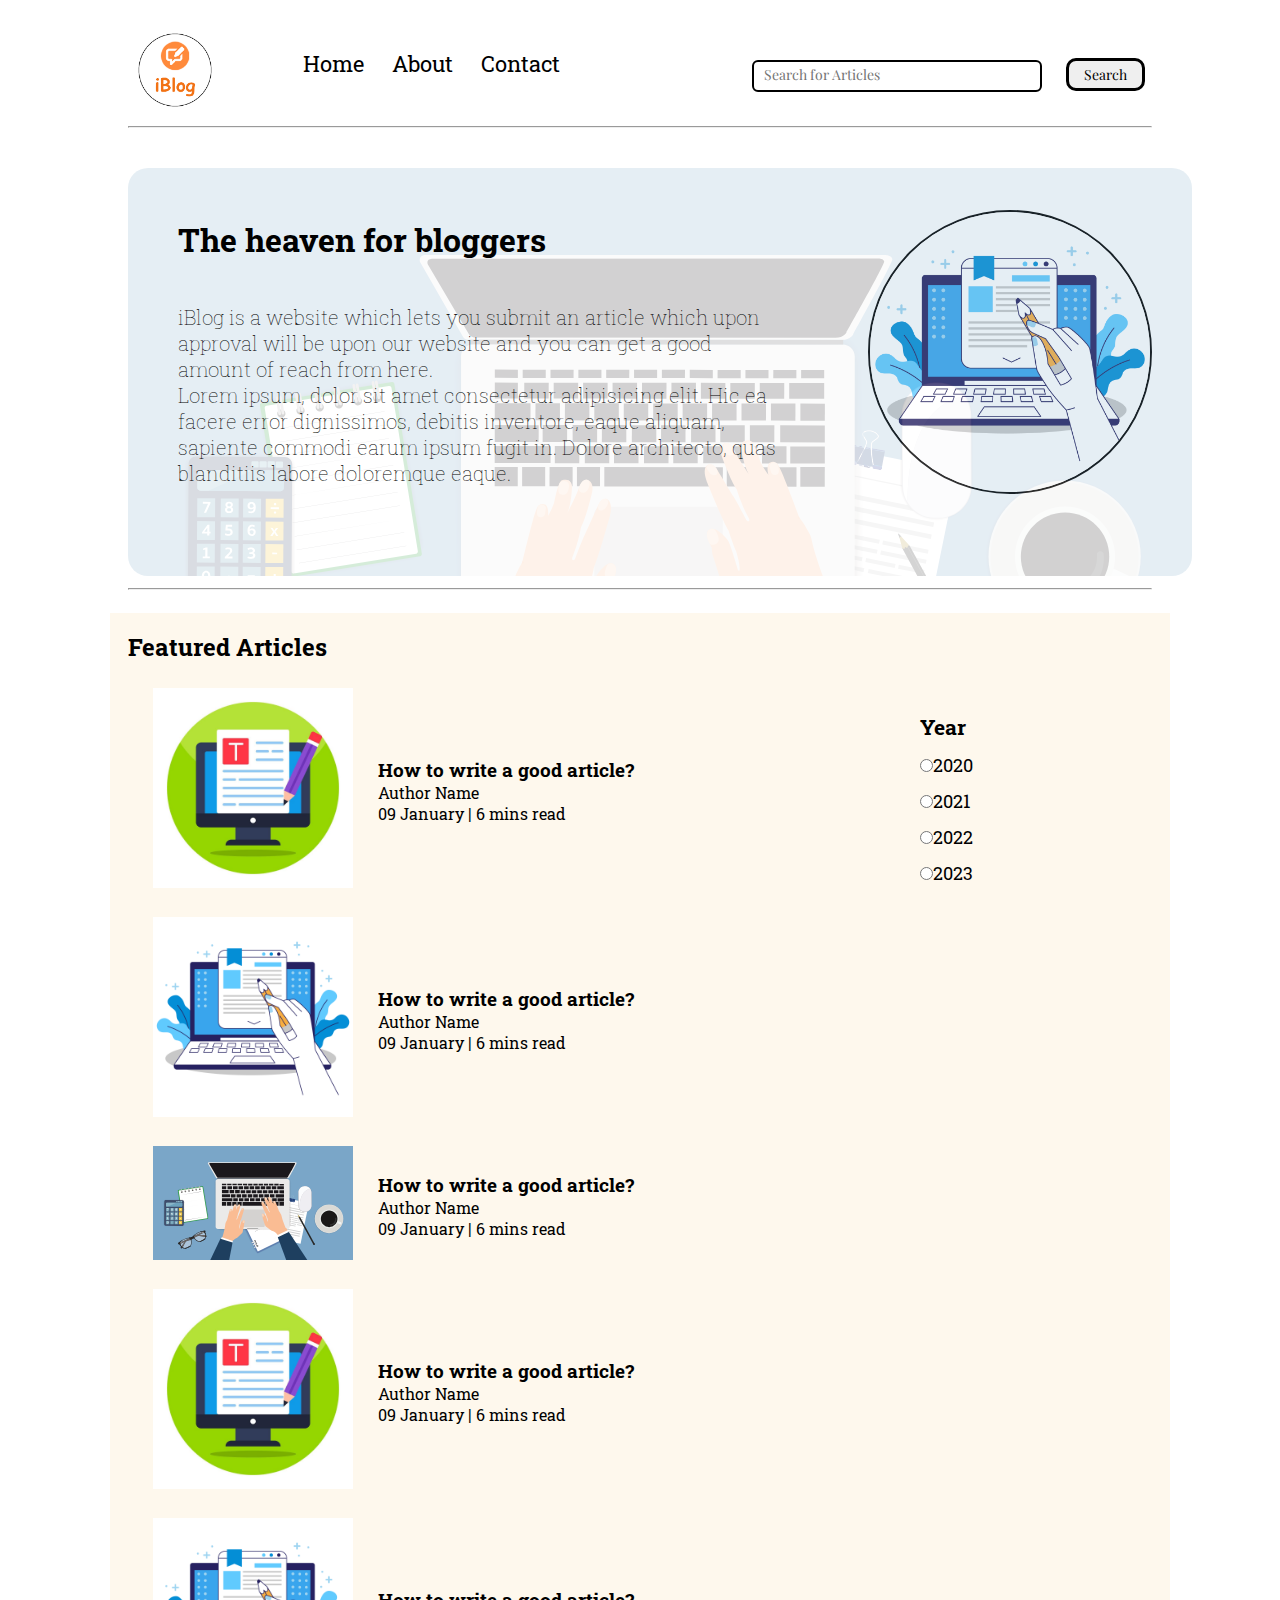
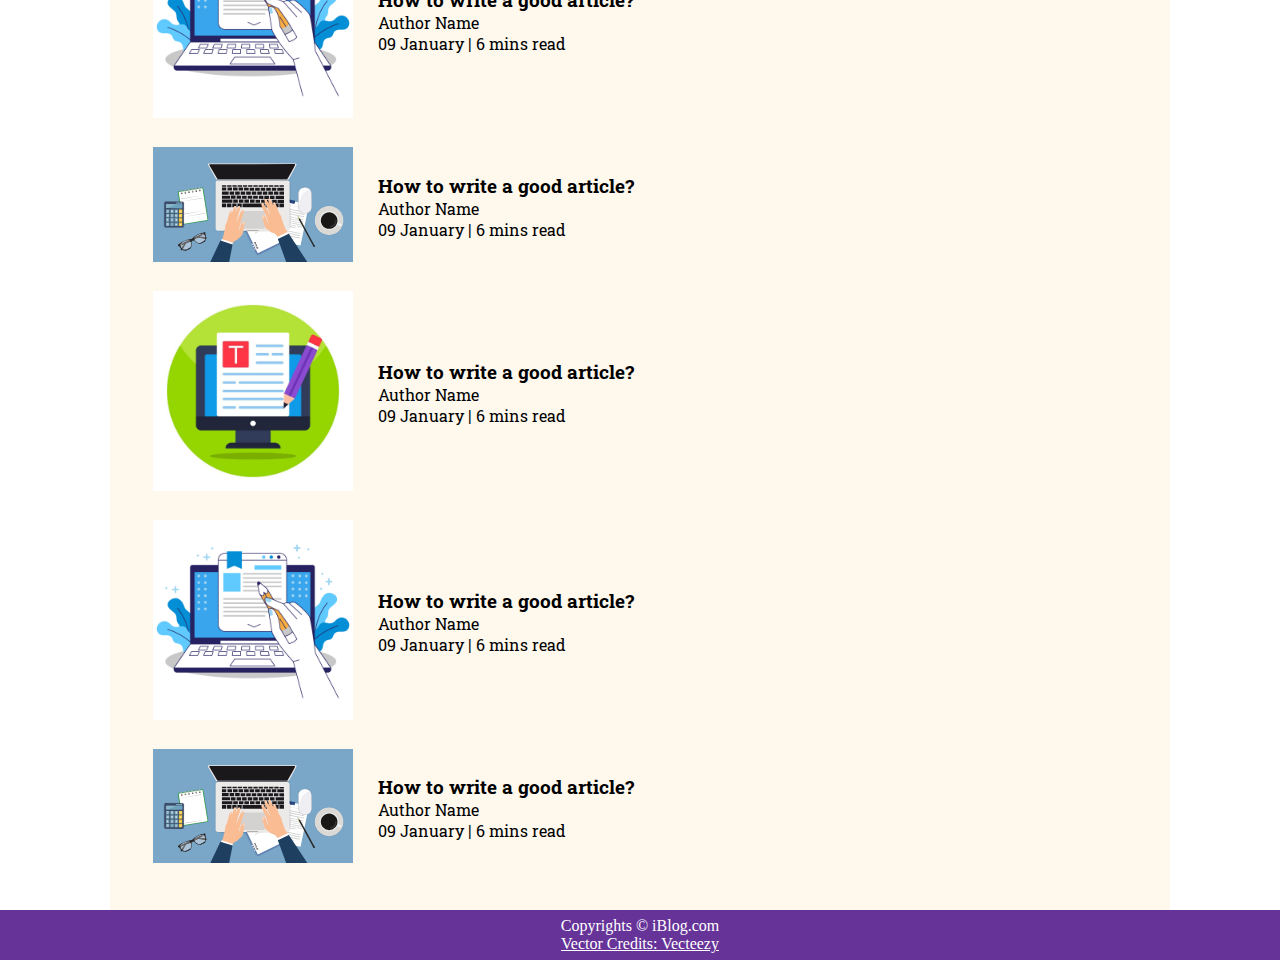
<file: index.html>
<!DOCTYPE html>
<html lang="en">

<head>
    <meta charset="UTF-8">
    <meta name="viewport">
    <title>iBlog - Heaven For bloggers</title>
    <link rel="stylesheet" href="css/utils.css">
    <link rel="stylesheet" href="css/style.css">
    <link rel="stylesheet" href="css/mobile.css">
</head>

<body>
    <nav class="navigation max-width-1 m-auto">
        <div class="nav-left">
            <!-- <span>iBlog</span> -->
            <a href="index.html" style="cursor: pointer;"><span><img src="img/logo.png" width="94px" alt=""></span></a>
            <ul>
                <li><a href="/">Home</a></li>
                <li><a href="/#">About</a></li>
                <li><a href="/contact.html">Contact</a></li>
            </ul>
        </div>

        <div class="nav-right">
            <form action="./search.html" method="get">
                <input class="form-input" type="text" name="query" placeholder="Search for Articles">
                <button class="btn">Search</button>
            </form>
        </div>

    </nav>

    <div class="max-width-1 m-auto">
        <hr>
    </div>

    <div class="content max-width-1 m-auto my-2">
        <div class="content-left">
            <h1>The heaven for bloggers<h1>
            <br>
            <p style="font-weight: 10; font-size: 20px;">iBlog is a website which lets you submit an article which upon approval will be upon our website and you can get a good amount of reach from here.</p>

            <p style="font-weight: 10; font-size: 20px;">Lorem ipsum, dolor sit amet consectetur adipisicing elit. Hic ea facere error dignissimos, debitis inventore, eaque aliquam, sapiente commodi earum ipsum fugit in. Dolore architecto, quas blanditiis labore doloremque eaque.</p>
        </div>

        <div class="content-right">
            <img src="img/article_2.jpg" alt="iBlog">
        </div>

    </div>

    <div class="max-width-1 m-auto">
        <hr>
    </div>

    <div class="home-articles m-auto max-width-1 font2">
        <div class="year-box">
            <h3>Year</h3>
            <div>
                <input type="radio" name="year" id="">2020
            </div>
            <div>
                <input type="radio" name="year" id="">2021
            </div>
            <div>
                <input type="radio" name="year" id="">2022
            </div>
            <div>
                <input type="radio" name="year" id="">2023
            </div>
        </div>

        <h2>Featured Articles</h2>

        <div class="home-article">
            <div class="home-article-img">
                <img src="img/article_1.jpg" alt="article">
            </div>

            <div class="home-article-content font2">
                <a href="./blogpost.html">
                    <h3>How to write a good article?</h3>
                </a>
                <div>Author Name</div>
                <span>09 January | 6 mins read</span>
            </div>
        </div>

        <div class="home-article">
            <div class="home-article-img">
                <img src="img/article_2.jpg" alt="article">
            </div>

            <div class="home-article-content font2">
                <a href="./blogpost.html">
                    <h3>How to write a good article?</h3>
                </a>
                <div>Author Name</div>
                <span>09 January | 6 mins read</span>
            </div>
        </div>

        <div class="home-article">
            <div class="home-article-img">
                <img src="img/home.svg" alt="article">
            </div>

            <div class="home-article-content font2">
                <a href="./blogpost.html">
                    <h3>How to write a good article?</h3>
                </a>
                <div>Author Name</div>
                <span>09 January | 6 mins read</span>
            </div>
        </div>

        <div class="home-article">
            <div class="home-article-img">
                <img src="img/article_1.jpg" alt="article">
            </div>

            <div class="home-article-content font2">
                <a href="./blogpost.html">
                    <h3>How to write a good article?</h3>
                </a>
                <div>Author Name</div>
                <span>09 January | 6 mins read</span>
            </div>
        </div>

        <div class="home-article">
            <div class="home-article-img">
                <img src="img/article_2.jpg" alt="article">
            </div>

            <div class="home-article-content font2">
                <a href="./blogpost.html">
                    <h3>How to write a good article?</h3>
                </a>
                <div>Author Name</div>
                <span>09 January | 6 mins read</span>
            </div>
        </div>

        <div class="home-article">
            <div class="home-article-img">
                <img src="img/home.svg" alt="article">
            </div>

            <div class="home-article-content font2">
                <a href="./blogpost.html">
                    <h3>How to write a good article?</h3>
                </a>
                <div>Author Name</div>
                <span>09 January | 6 mins read</span>
            </div>
        </div>

        <div class="home-article">
            <div class="home-article-img">
                <img src="img/article_1.jpg" alt="article">
            </div>

            <div class="home-article-content font2">
                <a href="./blogpost.html">
                    <h3>How to write a good article?</h3>
                </a>
                <div>Author Name</div>
                <span>09 January | 6 mins read</span>
            </div>
        </div>

        <div class="home-article">
            <div class="home-article-img">
                <img src="img/article_2.jpg" alt="article">
            </div>

            <div class="home-article-content font2">
                <a href="./blogpost.html">
                    <h3>How to write a good article?</h3>
                </a>
                <div>Author Name</div>
                <span>09 January | 6 mins read</span>
            </div>
        </div>

        <div class="home-article">
            <div class="home-article-img">
                <img src="img/home.svg" alt="article">
            </div>

            <div class="home-article-content font2">
                <a href="./blogpost.html">
                    <h3>How to write a good article?</h3>
                </a>
                <div>Author Name</div>
                <span>09 January | 6 mins read</span>
            </div>
        </div>

    </div>

    <footer class="footer">
        <p>Copyrights &copy; iBlog.com</p>
        <a href="https://www.vecteezy.com/free-vector/typing" target="_blank">Vector Credits: Vecteezy</a>
    </footer>
</body>

</html>
</file>
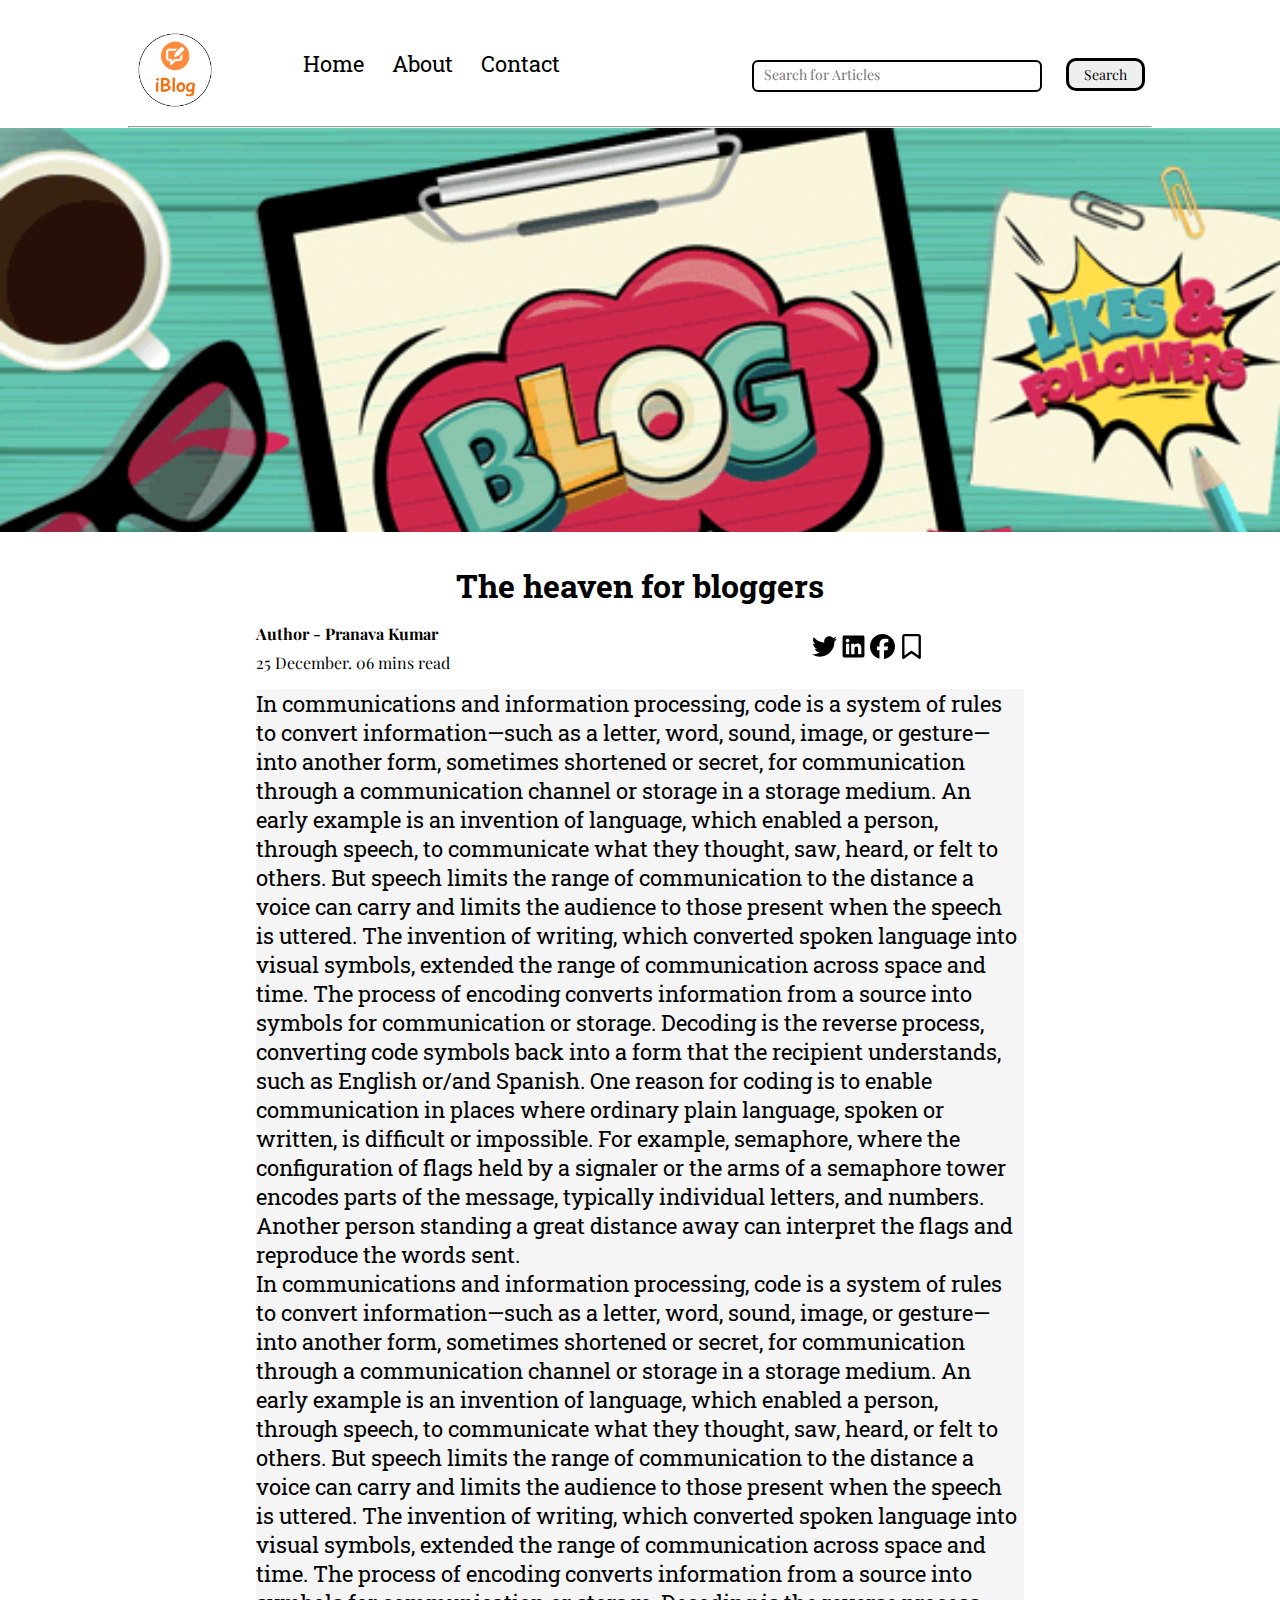
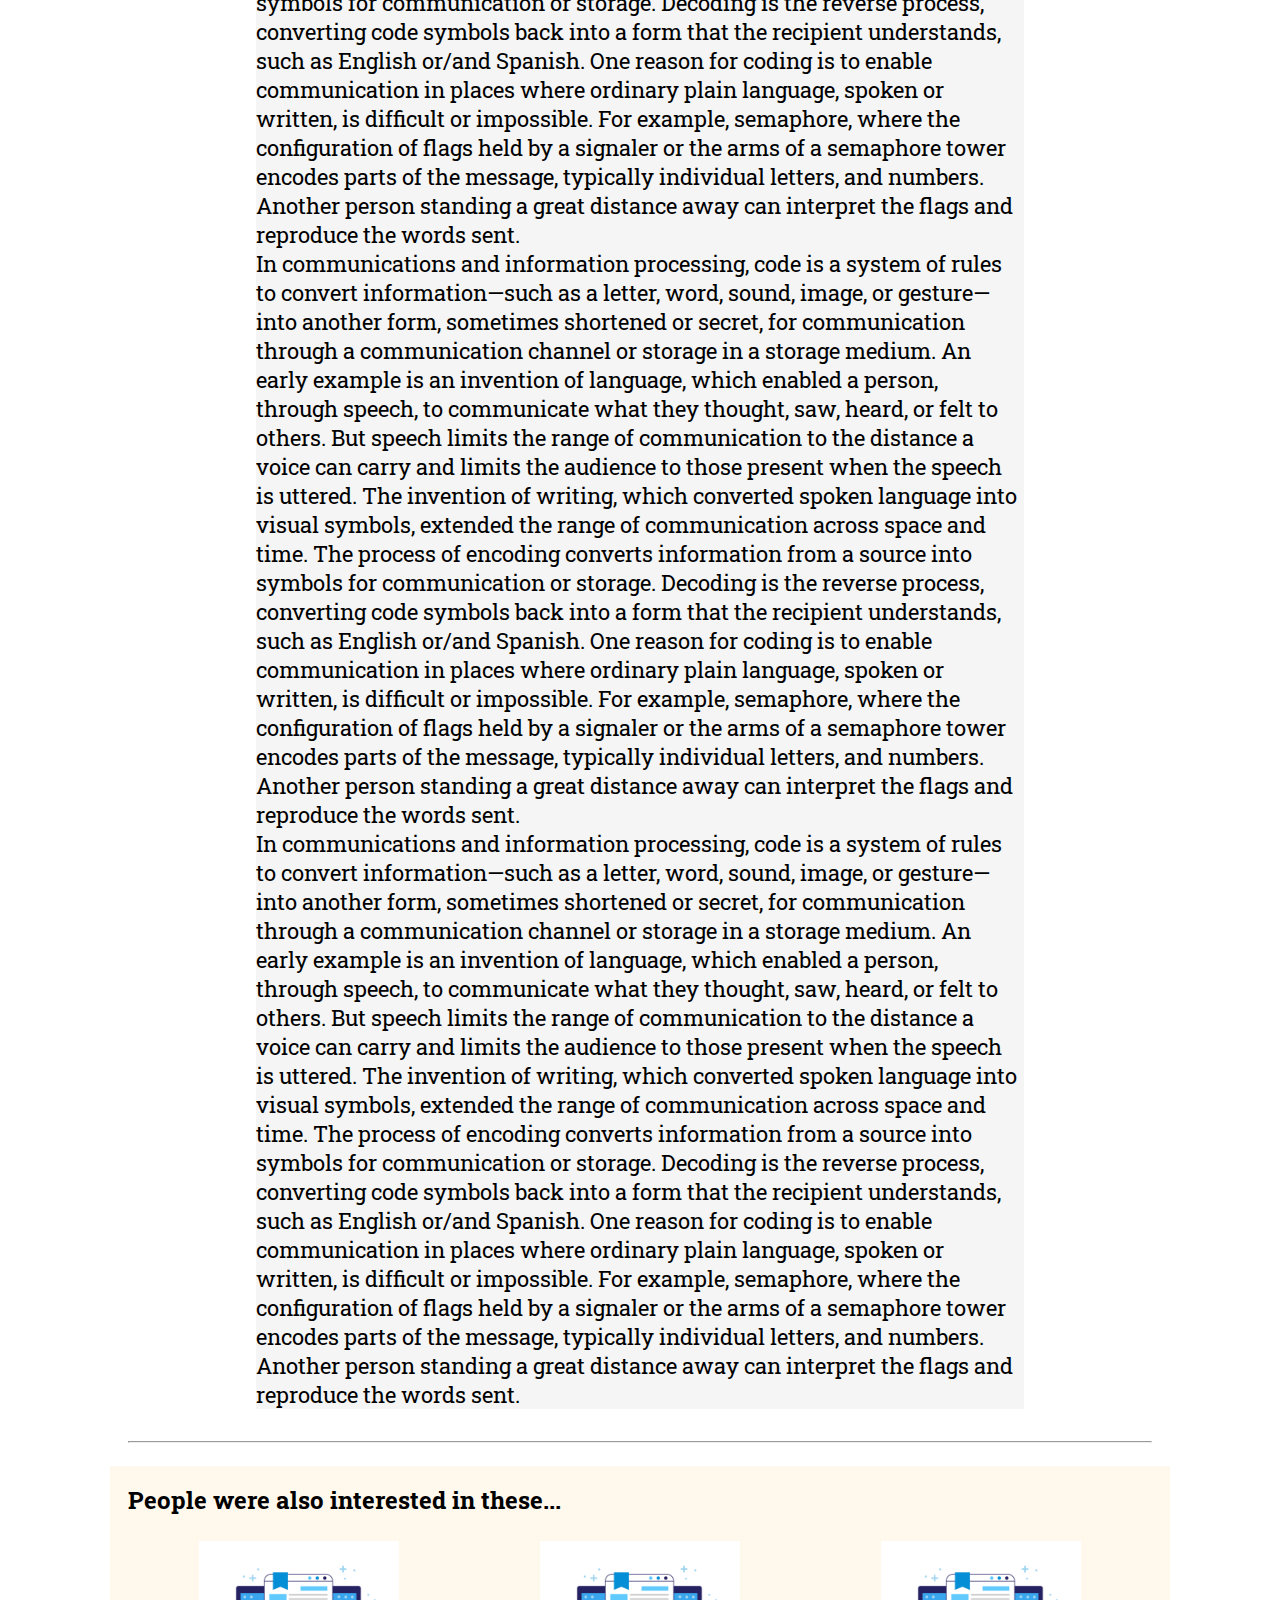
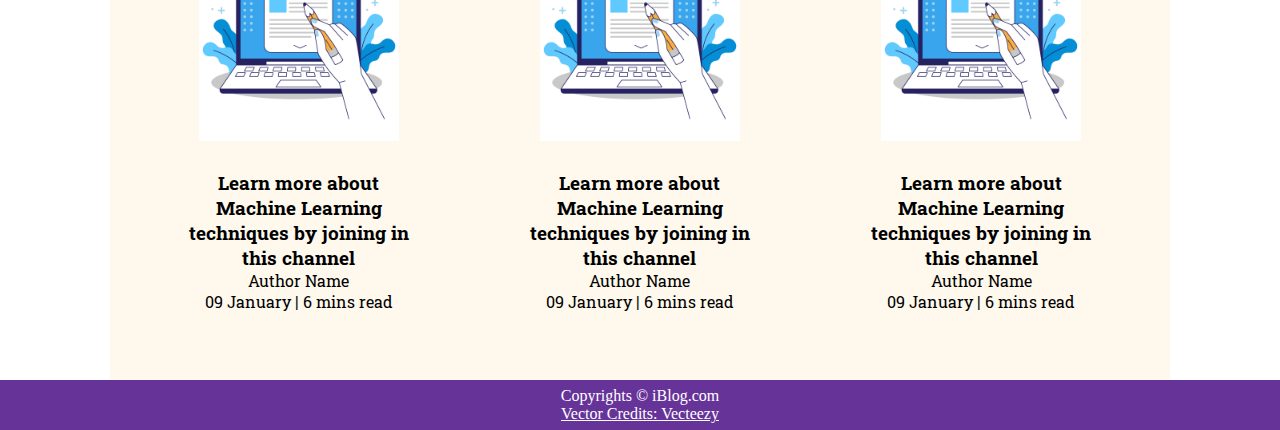
<file: blogpost.html>
<!DOCTYPE html>
<html lang="en">

<head>
    <meta charset="UTF-8">
    <meta name="viewport" content="width-device-width, initial-scale-1.0">
    <title>iBlog - Heaven For bloggers</title>
    <link rel="stylesheet" href="css/utils.css">
    <link rel="stylesheet" href="css/style.css">
    <link rel="stylesheet" href="css/blogpost.css">
    <link rel="stylesheet" href="css/mobile.css">
</head>

<body>
    <nav class="navigation max-width-1 m-auto">
        <div class="nav-left">
            <a href="index.html" style="cursor: pointer;"><span><img src="img/logo.png" width="94px" alt=""></span></a>
            <ul>
                <li><a href="/">Home</a></li>
                <li><a href="/#">About</a></li>
                <li><a href="/contact.html">Contact</a></li>
            </ul>
        </div>

        <div class="nav-right">
            <form action="./search.html" method="get">
                <input class="form-input" type="text" name="query" placeholder="Search for Articles">
                <button class="btn">Search</button>
            </form>
        </div>
    </nav>

    <div class="max-width-1 m-auto">
        <hr>
    </div>

    <div class="post-img">
        <img src="img/5.png" alt="">
    </div>

    <div class="m-auto blog-post-content max-width-2 my-2">
        <h1 class="font2">The heaven for bloggers</h1>

        <div class="blogspot-meta">
            <div class="author-info">
                <div>
                    <b>
                        Author - Pranava Kumar
                    </b>
                </div>
                <div>
                    25 December. 06 mins read
                </div>
            </div>

            <div class="social">
                <svg xmlns="http://www.w3.org/2000/svg" height="25" width="25" viewBox="0 0 512 512"><path d="M459.4 151.7c.3 4.5 .3 9.1 .3 13.6 0 138.7-105.6 298.6-298.6 298.6-59.5 0-114.7-17.2-161.1-47.1 8.4 1 16.6 1.3 25.3 1.3 49.1 0 94.2-16.6 130.3-44.8-46.1-1-84.8-31.2-98.1-72.8 6.5 1 13 1.6 19.8 1.6 9.4 0 18.8-1.3 27.6-3.6-48.1-9.7-84.1-52-84.1-103v-1.3c14 7.8 30.2 12.7 47.4 13.3-28.3-18.8-46.8-51-46.8-87.4 0-19.5 5.2-37.4 14.3-53 51.7 63.7 129.3 105.3 216.4 109.8-1.6-7.8-2.6-15.9-2.6-24 0-57.8 46.8-104.9 104.9-104.9 30.2 0 57.5 12.7 76.7 33.1 23.7-4.5 46.5-13.3 66.6-25.3-7.8 24.4-24.4 44.8-46.1 57.8 21.1-2.3 41.6-8.1 60.4-16.2-14.3 20.8-32.2 39.3-52.6 54.3z"/></svg>

                <svg xmlns="http://www.w3.org/2000/svg" height="25" width="25" viewBox="0 0 448 512"><path d="M416 32H31.9C14.3 32 0 46.5 0 64.3v383.4C0 465.5 14.3 480 31.9 480H416c17.6 0 32-14.5 32-32.3V64.3c0-17.8-14.4-32.3-32-32.3zM135.4 416H69V202.2h66.5V416zm-33.2-243c-21.3 0-38.5-17.3-38.5-38.5S80.9 96 102.2 96c21.2 0 38.5 17.3 38.5 38.5 0 21.3-17.2 38.5-38.5 38.5zm282.1 243h-66.4V312c0-24.8-.5-56.7-34.5-56.7-34.6 0-39.9 27-39.9 54.9V416h-66.4V202.2h63.7v29.2h.9c8.9-16.8 30.6-34.5 62.9-34.5 67.2 0 79.7 44.3 79.7 101.9V416z"/></svg>

                <svg xmlns="http://www.w3.org/2000/svg" height="25" width="25" viewBox="0 0 512 512"><path d="M512 256C512 114.6 397.4 0 256 0S0 114.6 0 256C0 376 82.7 476.8 194.2 504.5V334.2H141.4V256h52.8V222.3c0-87.1 39.4-127.5 125-127.5c16.2 0 44.2 3.2 55.7 6.4V172c-6-.6-16.5-1-29.6-1c-42 0-58.2 15.9-58.2 57.2V256h83.6l-14.4 78.2H287V510.1C413.8 494.8 512 386.9 512 256h0z"/></svg>

                <svg xmlns="http://www.w3.org/2000/svg" height="25" width="25" viewBox="0 0 384 512"><path d="M0 48C0 21.5 21.5 0 48 0l0 48V441.4l130.1-92.9c8.3-6 19.6-6 27.9 0L336 441.4V48H48V0H336c26.5 0 48 21.5 48 48V488c0 9-5 17.2-13 21.3s-17.6 3.4-24.9-1.8L192 397.5 37.9 507.5c-7.3 5.2-16.9 5.9-24.9 1.8S0 497 0 488V48z"/></svg>
            </div>
        </div>

        <p class="font2">In communications and information processing, code is a system of rules to convert information—such as a letter, word, sound, image, or gesture—into another form, sometimes shortened or secret, for communication through a communication channel or storage in a storage medium. An early example is an invention of language, which enabled a person, through speech, to communicate what they thought, saw, heard, or felt to others. But speech limits the range of communication to the distance a voice can carry and limits the audience to those present when the speech is uttered. The invention of writing, which converted spoken language into visual symbols, extended the range of communication across space and time.

        The process of encoding converts information from a source into symbols for communication or storage. Decoding is the reverse process, converting code symbols back into a form that the recipient understands, such as English or/and Spanish.
            
        One reason for coding is to enable communication in places where ordinary plain language, spoken or written, is difficult or impossible. For example, semaphore, where the configuration of flags held by a signaler or the arms of a semaphore tower encodes parts of the message, typically individual letters, and numbers. Another person standing a great distance away can interpret the flags and reproduce the words sent.</p>      
        <p class="font2">In communications and information processing, code is a system of rules to convert information—such as a letter, word, sound, image, or gesture—into another form, sometimes shortened or secret, for communication through a communication channel or storage in a storage medium. An early example is an invention of language, which enabled a person, through speech, to communicate what they thought, saw, heard, or felt to others. But speech limits the range of communication to the distance a voice can carry and limits the audience to those present when the speech is uttered. The invention of writing, which converted spoken language into visual symbols, extended the range of communication across space and time.

        The process of encoding converts information from a source into symbols for communication or storage. Decoding is the reverse process, converting code symbols back into a form that the recipient understands, such as English or/and Spanish.
            
        One reason for coding is to enable communication in places where ordinary plain language, spoken or written, is difficult or impossible. For example, semaphore, where the configuration of flags held by a signaler or the arms of a semaphore tower encodes parts of the message, typically individual letters, and numbers. Another person standing a great distance away can interpret the flags and reproduce the words sent.</p>      
        <p class="font2">In communications and information processing, code is a system of rules to convert information—such as a letter, word, sound, image, or gesture—into another form, sometimes shortened or secret, for communication through a communication channel or storage in a storage medium. An early example is an invention of language, which enabled a person, through speech, to communicate what they thought, saw, heard, or felt to others. But speech limits the range of communication to the distance a voice can carry and limits the audience to those present when the speech is uttered. The invention of writing, which converted spoken language into visual symbols, extended the range of communication across space and time.

        The process of encoding converts information from a source into symbols for communication or storage. Decoding is the reverse process, converting code symbols back into a form that the recipient understands, such as English or/and Spanish.
            
        One reason for coding is to enable communication in places where ordinary plain language, spoken or written, is difficult or impossible. For example, semaphore, where the configuration of flags held by a signaler or the arms of a semaphore tower encodes parts of the message, typically individual letters, and numbers. Another person standing a great distance away can interpret the flags and reproduce the words sent.</p>      
        <p class="font2">In communications and information processing, code is a system of rules to convert information—such as a letter, word, sound, image, or gesture—into another form, sometimes shortened or secret, for communication through a communication channel or storage in a storage medium. An early example is an invention of language, which enabled a person, through speech, to communicate what they thought, saw, heard, or felt to others. But speech limits the range of communication to the distance a voice can carry and limits the audience to those present when the speech is uttered. The invention of writing, which converted spoken language into visual symbols, extended the range of communication across space and time.

        The process of encoding converts information from a source into symbols for communication or storage. Decoding is the reverse process, converting code symbols back into a form that the recipient understands, such as English or/and Spanish.
            
        One reason for coding is to enable communication in places where ordinary plain language, spoken or written, is difficult or impossible. For example, semaphore, where the configuration of flags held by a signaler or the arms of a semaphore tower encodes parts of the message, typically individual letters, and numbers. Another person standing a great distance away can interpret the flags and reproduce the words sent.</p>      
    </div>

    <div class="max-width-1 m-auto">
        <hr>
    </div>

    <div class="home-articles m-auto max-width-1 font2">
        <h2>People were also interested in these...</h2>

        <div class="row">
            <div class="home-article more-post">
                <div class="home-article-img">
                    <img src="img/article_2.jpg" alt="article">
                </div>
    
                <div class="home-article-content center font2">
                    <a href="./blogpost.html">
                        <h3>Learn more about Machine Learning techniques by joining in this channel</h3>
                    </a>
                    <div>Author Name</div>
                    <span>09 January | 6 mins read</span>
                </div>
            </div>

            <div class="home-article more-post">
                <div class="home-article-img">
                    <img src="img/article_2.jpg" alt="article">
                </div>
    
                <div class="home-article-content center font2">
                    <a href="./blogpost.html">
                        <h3>Learn more about Machine Learning techniques by joining in this channel</h3>
                    </a>
                    <div>Author Name</div>
                    <span>09 January | 6 mins read</span>
                </div>
            </div>

            <div class="home-article more-post">
                <div class="home-article-img">
                    <img src="img/article_2.jpg" alt="article">
                </div>
    
                <div class="home-article-content center font2">
                    <a href="./blogpost.html">
                        <h3>Learn more about Machine Learning techniques by joining in this channel</h3>
                    </a>
                    <div>Author Name</div>
                    <span>09 January | 6 mins read</span>
                </div>
            </div>
        </div>

    </div>

    <footer class="footer">
        <p>Copyrights &copy; iBlog.com</p>
        <a href="https://www.vecteezy.com/free-vector/typing" target="_blank">Vector Credits: Vecteezy</a>
    </footer>
</body>

</html>
</file>
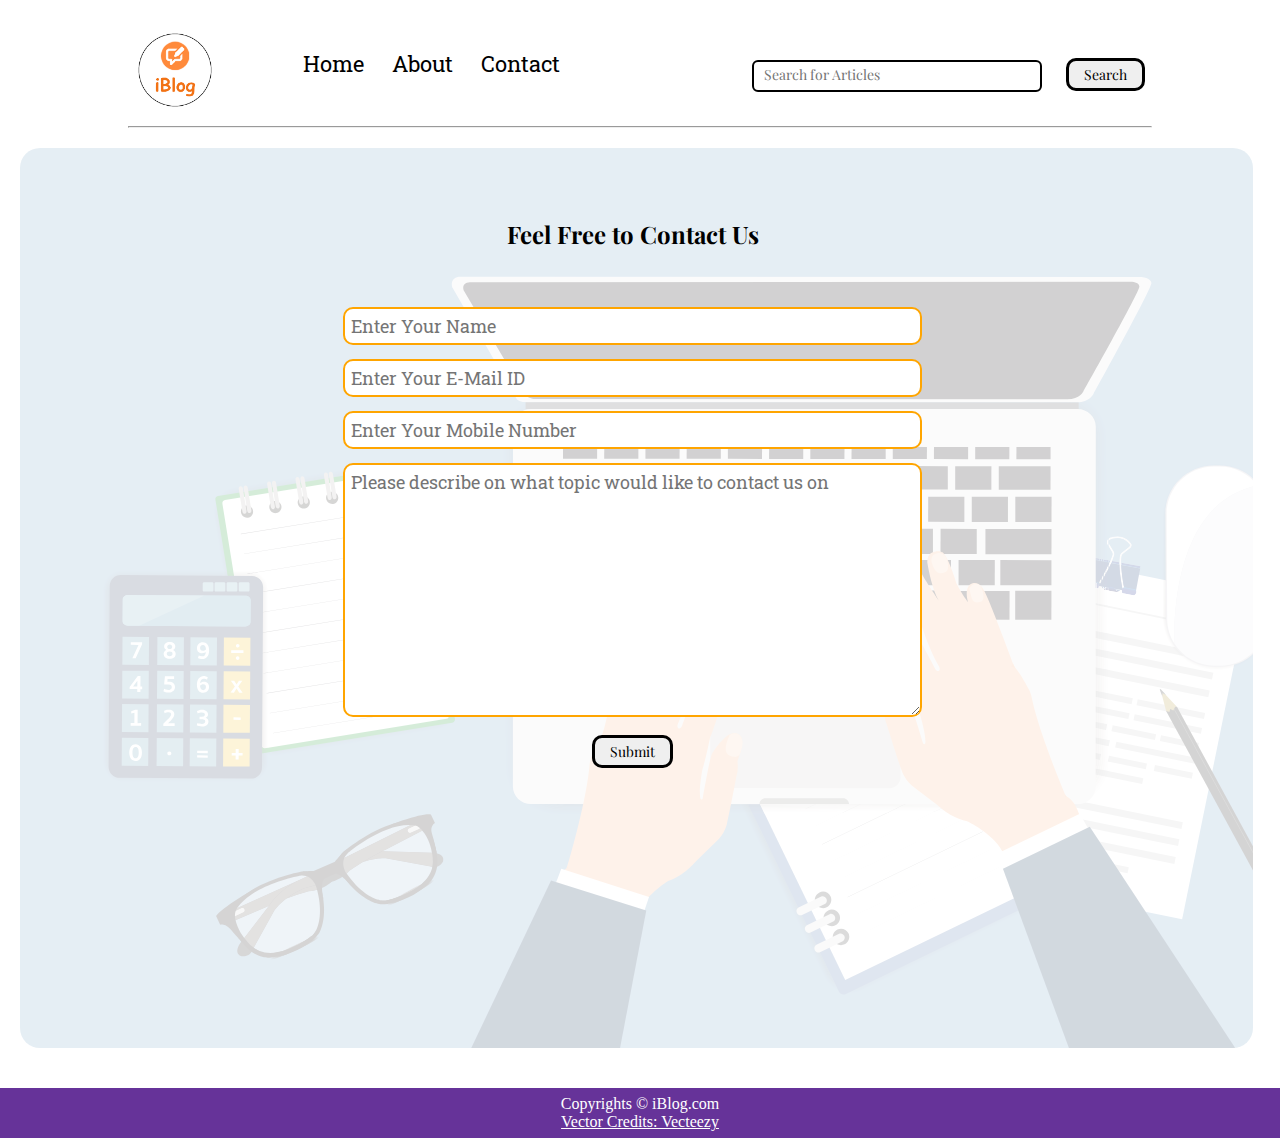
<file: contact.html>
<!DOCTYPE html>
<html lang="en">

<head>
    <meta charset="UTF-8">
    <meta name="viewport" content="width-device-width, initial-scale-1.0">
    <title>iBlog - Heaven For bloggers</title>
    <link rel="stylesheet" href="css/utils.css">
    <link rel="stylesheet" href="css/style.css">
    <link rel="stylesheet" href="css/contact.css">
    <link rel="stylesheet" href="css/mobile.css">
</head>

<body>
    <nav class="navigation max-width-1 m-auto">
        <div class="nav-left">
            <!-- <span>iBlog</span> -->
            <a href="index.html" style="cursor: pointer;"><span><img src="img/logo.png" width="94px" alt=""></span></a>
            <ul>
                <li><a href="/">Home</a></li>
                <li><a href="/#">About</a></li>
                <li><a href="/contact.html">Contact</a></li>
            </ul>
        </div>

        <div class="nav-right">
            <form action="./search.html" method="get">
                <input class="form-input" type="text" name="query" placeholder="Search for Articles">
                <button class="btn">Search</button>
            </form>
        </div>

    </nav>

    <div class="max-width-1 m-auto">
        <hr>
    </div>

    <div class="contact-content font1">

        <div class="max-width-1 m-auto">
            <h2 class="center-title">Feel Free to Contact Us</h2>
            <div class="contact-form">

                <div class="form-box">
                    <input type="text" placeholder="Enter Your Name">
                </div>
                
                <div class="form-box">
                    <input type="email" placeholder="Enter Your E-Mail ID">
                </div>

                <div class="form-box">
                    <input type="number" placeholder="Enter Your Mobile Number">
                </div>

                <div class="form-box">
                    <textarea name="" id="" cols="30" rows="10" placeholder="Please describe on what topic would like to contact us on"></textarea>
                </div>

                <div class="form-box">
                    <button class="btn">Submit</button>
                </div>
            </div>
        </div>
    </div>


    <footer class="footer">
        <p>Copyrights &copy; iBlog.com</p>
        <a href="https://www.vecteezy.com/free-vector/typing" target="_blank">Vector Credits: Vecteezy</a>
    </footer>
</body>

</html>
</file>
<file: css/utils.css>
@import url("https://fonts.googleapis.com/css2?family=Playfair+Display&family=Roboto+Slab:wght@300&display=swap");

:root {
  --main-bg-color: rebeccapurple;
  --font1: 'Playfair Display', cursive;
  --font2: 'Roboto slab', sans-serif;
}

.font1 {
  font-family: var(--font1);
}

.font2 {
  font-family: var(--font2);
}

.max-width-1 {
  max-width: 80vw;
}

.max-width-2 {
  max-width: 60vw;
}

.m-auto {
  margin: auto;
}

.my-2 {
  margin-top: 32px;
  margin-bottom: 32px;
}

.center {
  text-align: center;
}

.btn {
  margin: 7px;
  padding: 4px 15px;
  border: 3px solid black;
  border-radius: 10px;
  font-family: var(--font1);
  font-size: 14px;
  cursor: pointer;
  transition: all 0.3s ease-in-out;
}

.btn:hover {
  color: white;
  background: var(--main-bg-color);
}

.form-input {
  padding: 6px 20px;
  padding-top: 3px;
  padding-left: 10px;
  font-size: 14px;
  border: 2px solid black;
  border-radius: 6px;
  margin: 0 13px;
  font-family: var(--font1);
  width: 20vw;
}

.form-box input, textarea {
  width: 44vw;
  padding: 5px 6px;
  margin: 7px 0;
  border: 2px solid orange;
  border-radius: 10px;
  font-family: var(--font2);
  font-size: 18px;
}
</file>
<file: css/style.css>
* {
    margin: 0;
    padding: 0;
}

.navigation {
    margin-top: 23px;
    font-family: var(--font1);
    display: flex;
    justify-content: space-between;
    align-items: center;
}

.nav-left {
    display: flex;
}

.nav-left span {
    font-size: 35px;
    padding-top: 10px;
}

.nav-left ul {
    display: flex;
    align-items: center;
    margin: 0 67px;
    font-size: 22px;
    padding-bottom: 23px;
}

.nav-left ul li {
    list-style: none;
    margin: 0 14px;
    font-family: var(--font2);
    transition: all 0.3s ease-in-out;
}

.nav-left ul li a {
    text-decoration: none;
    color: black;
}

.nav-left ul li a:hover {
    color: var(--main-bg-color);
    font-weight: bolder;
}

.content {
    height: 100%;
    display: flex;
    margin-top: 20px;
    padding: 20px;
    position: relative;
}

.content::after {
    content: "";
    background-image: url('../img/home.svg');
    position: absolute;
    width: 100%;
    height: inherit;
    opacity: 0.20;
    background-size: cover;
    border-radius: 20px;
}

.content-left {
    font-family: var(--font2);
    display: flex;
    justify-content: center;
    flex-direction: column;
    padding: 50px;
    z-index: 1;
}

.content-right {
    display: flex;
    align-items: center;
    justify-content: center;
}

.content-right img {
    height: 280px;
    margin-left: 30px;
    border: 2px solid black;
    border-radius: 150px;
}

.home-articles {
    padding: 18px;
    margin-top: 23px;
    background-color: rgb(250, 221, 167, 0.2);
    position: relative;
}

.year-box {
    position: absolute;
    width: 250px;
    height: 250px;
    /* background-color: red; */
    right: 0px;
    top: 100px;
    font-size: 18px;
}

.year-box div {
    margin: 12px 0px;
}

.home-article {
    display: flex;
    margin: 25px;
}

.home-article-content {
    align-self: center;
    padding: 25px;
}

.home-article-content a {
    text-decoration: none;
    color: black;
}

.home-article img {
    width: 200px;
}

.footer {
    height: 50px;
    background-color: var(--main-bg-color);
    display: flex;
    align-items: center;
    justify-content: center;
    color: white;
    flex-direction: column;
}

.footer a {
    color: white;
}
</file>
<file: css/mobile.css>
@media screen and (max-width: 1200px) {
    .navigation {
        flex-direction: column;
        margin-bottom: 23px;
    }

    .nav-left {
        flex-direction: column;
        text-align: center;
    }

    .content-right {
        display: none;
    }

    .home-article {
        flex-direction: column;
    }

    .home-article-img {
        text-align: center;
        width: 70vw;
    }

    .year-box {
        top: 25px;
        left: 60vw;
        font-size: 11px;
        display: flex;
    }

    .year-box div {
        margin: 0;
        padding: 0;
    }

    .form-input {
        width: 50%;
    }

    .nav-right form {
        display: flex;
    }

    .form-box input, textarea {
        width: 66vw;
    }
    
    .row {
        flex-direction: column;
    }

    .social {
        padding: 0;
    }
}
</file>
<file: css/blogpost.css>
.post-img {
    height: 404px;
    overflow: hidden;
    /* margin-top: 14px; */
}

.post-img img {
    width: 100%;
}

.blog-post-content h1 {
    text-align: center;
}

.blog-post-content p {
    font-size: 22px;
    background-color: rgb(245, 245, 245);
}

.row {
    display: flex;
}

.more-post {
    align-items: center;
    flex-direction: column;
}

.blogspot-meta {
    display: flex;
    justify-content: space-between;
}

.author-info {
    margin: 12px 0;
}

.author-info div {
    padding: 4px 0px;
    font-family: var(--font1);
}

.social {
    padding-right: 100px;
    align-self: center;
    cursor: pointer;
}
</file>
<file: css/contact.css>
.contact-content {
    height: 100vh;
    margin-top: 20px;
    padding: 20px;
    position: relative;
    margin-right: 15px;
}

.contact-content::after {
    content: "";
    background-image: url('../img/home.svg');
    position: absolute;
    top: 0;
    width: 97.5%;
    height: inherit;
    opacity: 0.20;
    background-size: cover;
    border-radius: 20px;
    z-index: -1;
}

.contact-form {
    margin-top: 50px;
    display: flex;
    flex-direction: column;
    align-items: center;
    align-self: center;
    justify-content: center;
}

.center-title {
    display: flex;
    align-items: center;
    justify-content: center;
    margin-top: 50px
}
</file>
